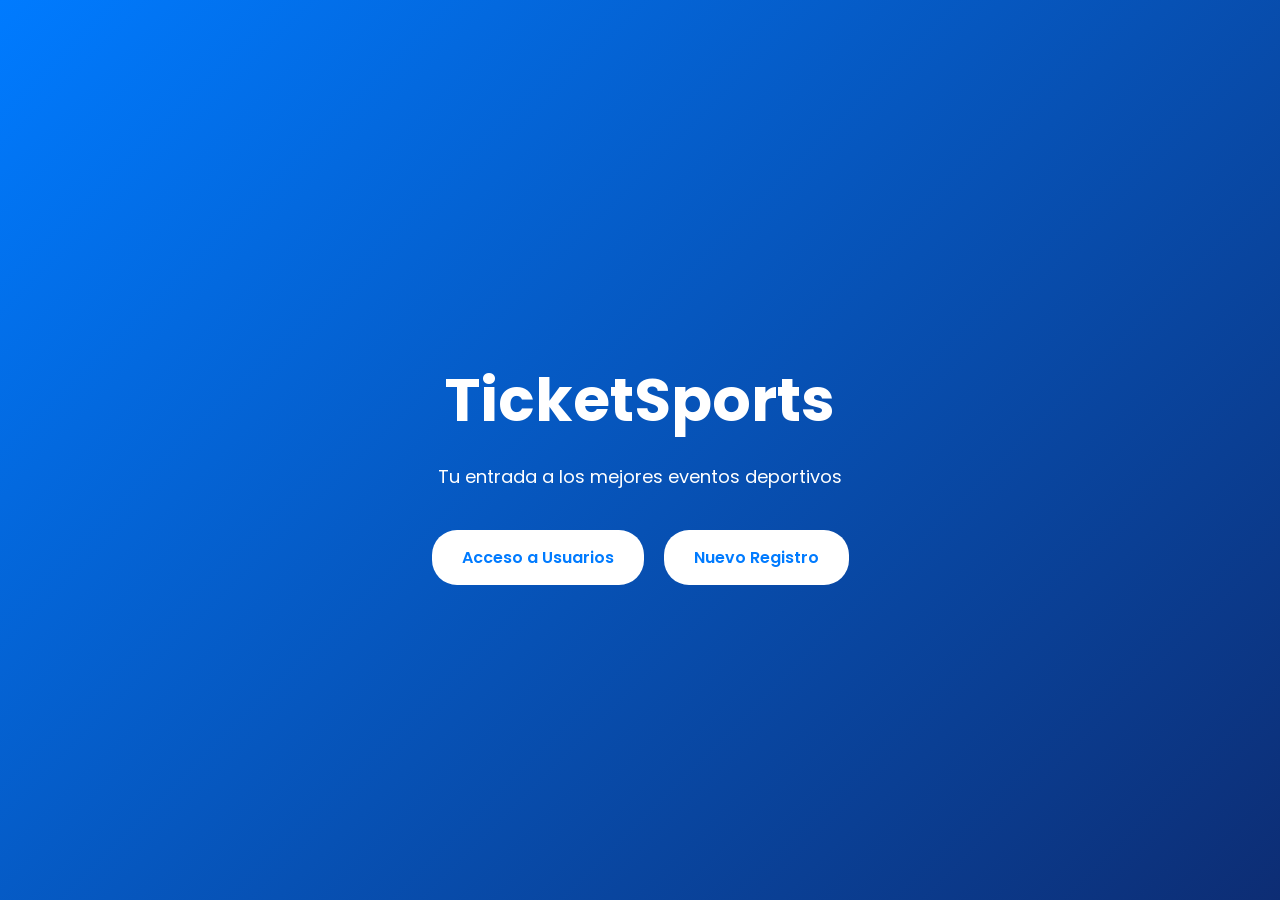
<file: 1. Pagina de inicio/index.html>
<style>
@import url('https://fonts.googleapis.com/css2?family=Poppins:wght@400;500;600;700;800&display=swap');
</style>

<!DOCTYPE html>      
<html lang="es">

<head>
    <meta charset="UTF-8">
    <meta name="viewport" content="width=device-width, initial-scale=1.0">
    <title>Inicio - TicketSports</title>          
    <link rel="stylesheet" href="style.css">        
</head>

<body>

    <div class="inicio-container">   

        <h1>TicketSports</h1>
        <p>Tu entrada a los mejores eventos deportivos</p>

        <div class="botones">
            <a href="../2. Acceso de usuarios/index.html" class="btn">Acceso a Usuarios</a>
            <a href="../3. Registro de nuevos usuarios/index.html" class="btn">Nuevo Registro</a>
        </div>

    </div>

</body>
</html>
</file>
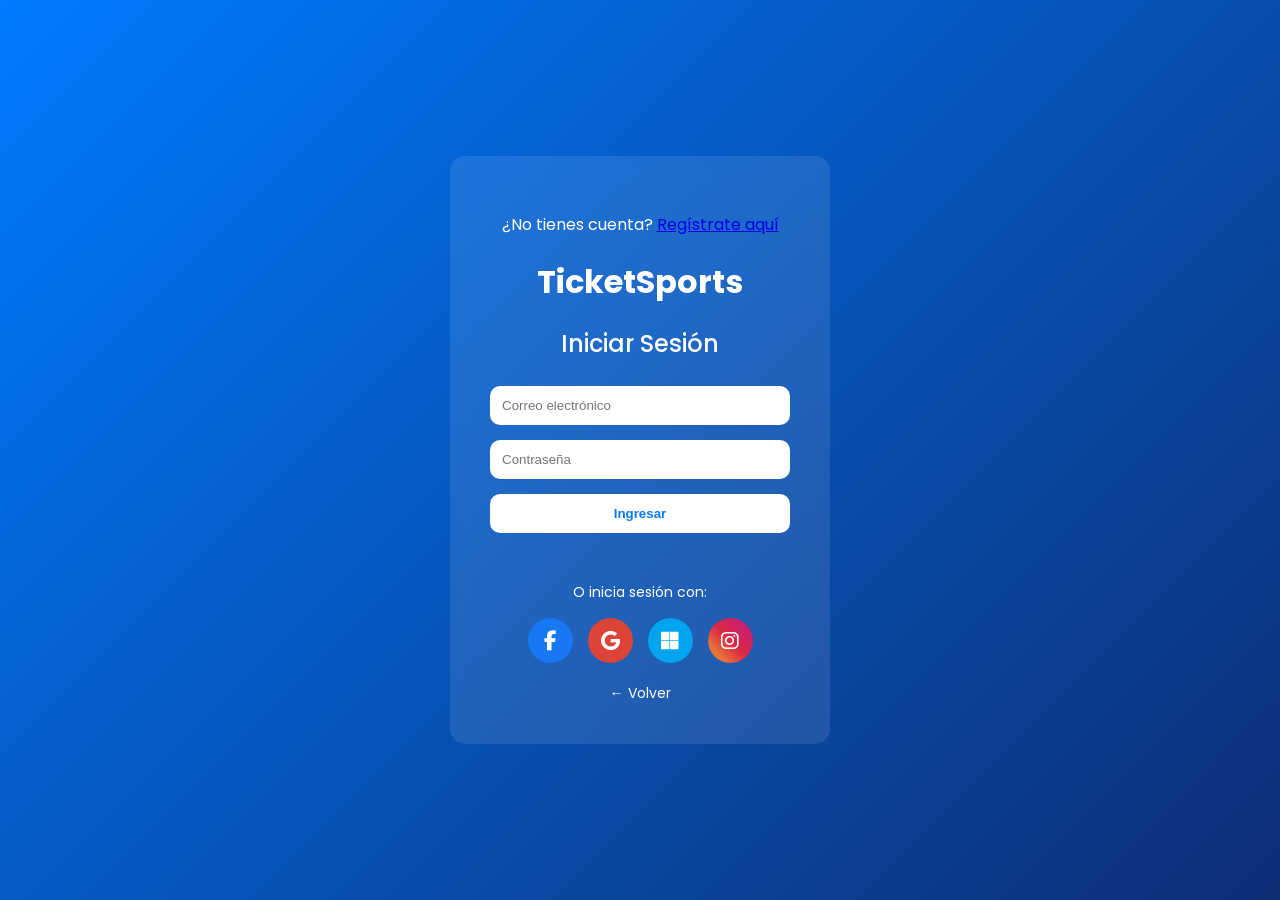
<file: 2. Acceso de usuarios/index.html>
<style>
@import url('https://fonts.googleapis.com/css2?family=Poppins:wght@400;500;600;700;800&display=swap');
</style>

<!DOCTYPE html>
<html lang="es">

<head>
    <meta charset="UTF-8">
    <meta name="viewport" content="width=device-width, initial-scale=1.0">
    <title>Acceso - TicketSports</title>
    <link rel="stylesheet" href="style.css">

    <link rel="stylesheet"
    href="https://cdnjs.cloudflare.com/ajax/libs/font-awesome/6.5.1/css/all.min.css">
</head>

<body>

    <div class="login-container">
        <p class="registro-link">
            ¿No tienes cuenta? 
            <a href="../3. Registro de nuevos usuarios/index.html">Regístrate aquí</a>
        </p>

        <h1>TicketSports</h1>
        <h2>Iniciar Sesión</h2>

        <form id="form-login">
            <input type="email" id="correo" placeholder="Correo electrónico" required>
            <input type="password" id="password" placeholder="Contraseña" required>

            <button type="submit">Ingresar</button>

            <div class="social-login">
    <p>O inicia sesión con:</p>

    <div class="social-icons">
        <a href="#" class="facebook">
            <i class="fab fa-facebook-f"></i>
        </a>

        <a href="#" class="google">
            <i class="fab fa-google"></i>
        </a>

        <a href="#" class="microsoft">
            <i class="fab fa-microsoft"></i>
        </a>

        <a href="#" class="instagram">
            <i class="fab fa-instagram"></i>
        </a>
    </div>
</div>
        </form>

        <p id="mensaje"></p>

        <a href="../1. Pagina de inicio/index.html" class="volver">← Volver</a>

    </div>

    <script src="script.js"></script>
</body>
</html>
</file>
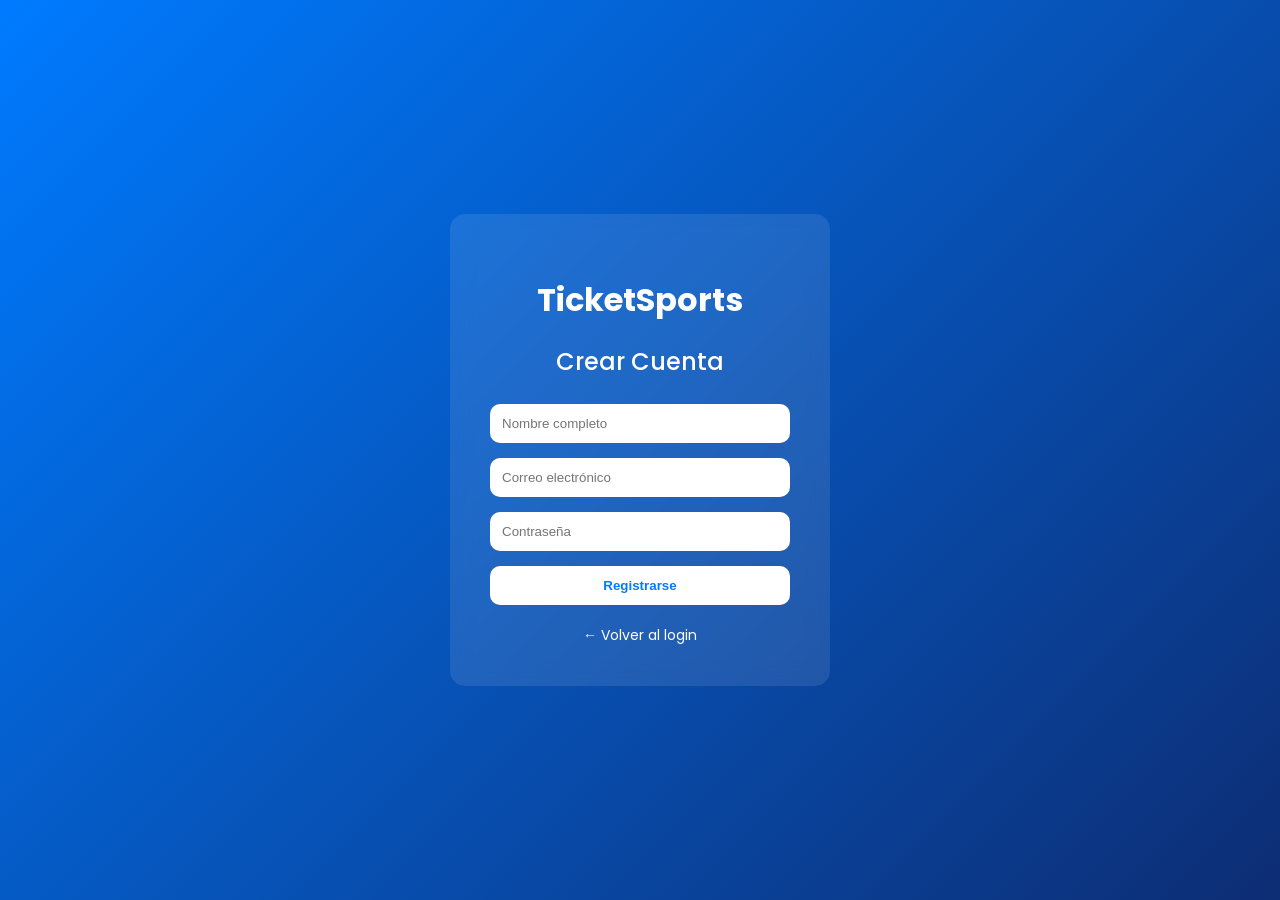
<file: 3. Registro de nuevos usuarios/index.html>
<style>
@import url('https://fonts.googleapis.com/css2?family=Poppins:wght@400;500;600;700;800&display=swap');
</style>

<!DOCTYPE html>
<html lang="es">

<head>
    <meta charset="UTF-8">
    <meta name="viewport" content="width=device-width, initial-scale=1.0">
    <title>Registro - TicketSports</title>
    <link rel="stylesheet" href="style.css">
</head>
<body>

    <div class="registro-container">

        <h1>TicketSports</h1>
        <h2>Crear Cuenta</h2>

        <form id="form-registro">
            <input type="text" id="nombre" placeholder="Nombre completo" required>
            <input type="email" id="correo" placeholder="Correo electrónico" required>
            <input type="password" id="password" placeholder="Contraseña" required>

            <button type="submit">Registrarse</button>
        </form>

        <p id="mensaje"></p>

        <a href="../2. Acceso de usuarios/index.html" class="volver">← Volver al login</a>

    </div>

    <script src="script.js"></script>
</body>
</html>
</file>
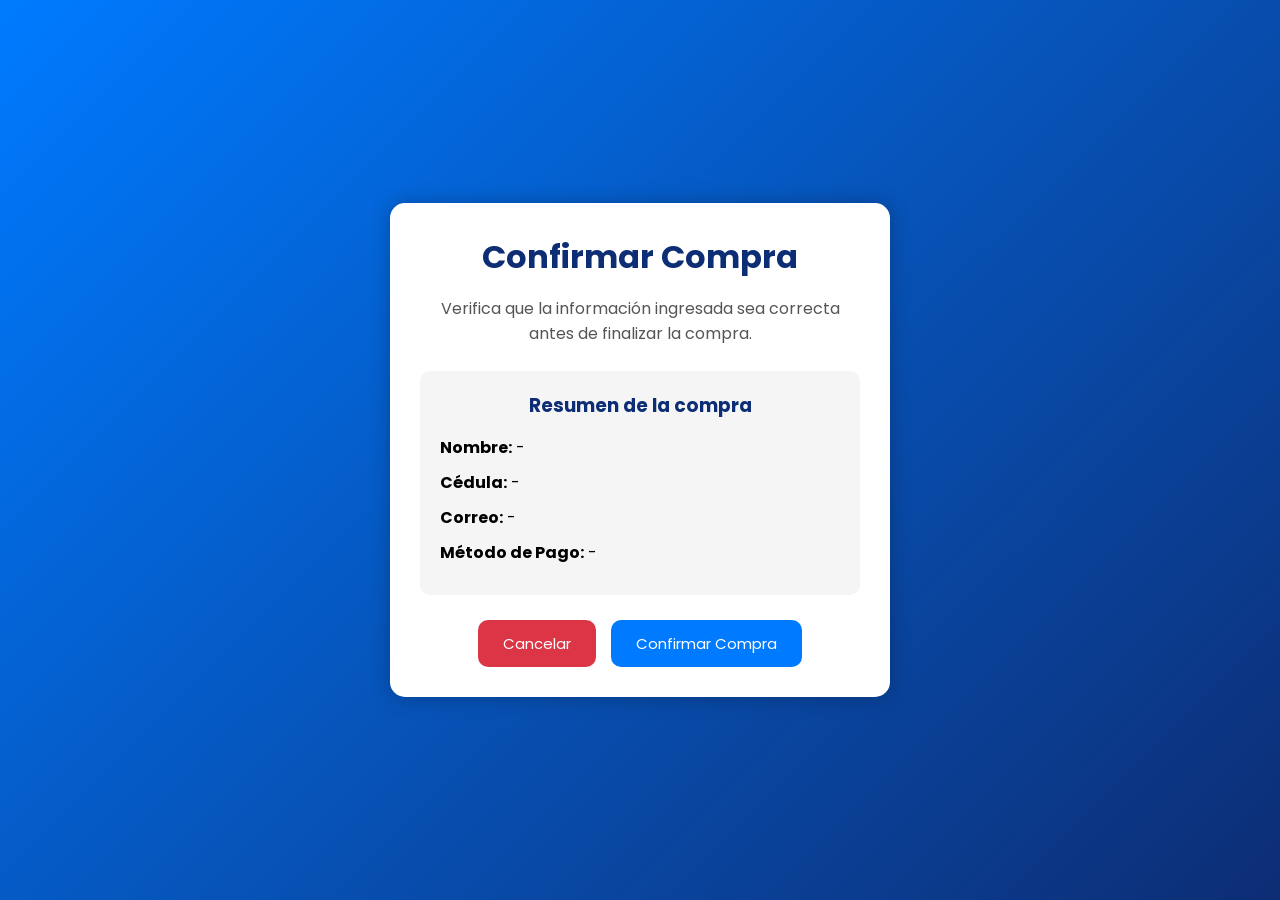
<file: 6. Confirmación de compra/index.html>
<!DOCTYPE html>
<html lang="es">

<head>
    <meta charset="UTF-8">
    <meta name="viewport" content="width=device-width, initial-scale=1.0">
    <title>Confirmación de Compra - TicketSports</title>
    <link rel="stylesheet" href="style.css">
</head>

<body>

    <div class="contenedor">

        <h1>Confirmar Compra</h1>

        <p class="descripcion">
            Verifica que la información ingresada sea correcta antes de finalizar la compra.
        </p>

    <div class="resumen">

        <h3>Resumen de la compra</h3>

        <p>
            <strong>Nombre:</strong>
            <span id="nombreResumen"></span>
        </p>

        <p>
            <strong>Cédula:</strong>
            <span id="cedulaResumen"></span>
        </p>

        <p>
            <strong>Correo:</strong>
            <span id="correoResumen"></span>
        </p>

        <p>
            <strong>Método de Pago:</strong>
            <span id="pagoResumen"></span>
        </p>

    </div>

        <div class="botones">

            <button id="cancelar">
                Cancelar
            </button>

            <button id="confirmar">
                Confirmar Compra
            </button>

        </div>

    </div>

    <!-- Ventana de éxito -->

    <div id="modalExito" class="modal">

        <div class="modal-content">

            <h2>✅ Compra realizada con éxito</h2>

            <p>
                Gracias por utilizar TicketSports.
            </p>

            <button id="cerrarModal">
                Aceptar
            </button>

        </div>

    </div>

    <script src="script.js"></script>

</body>

</html>
</file>
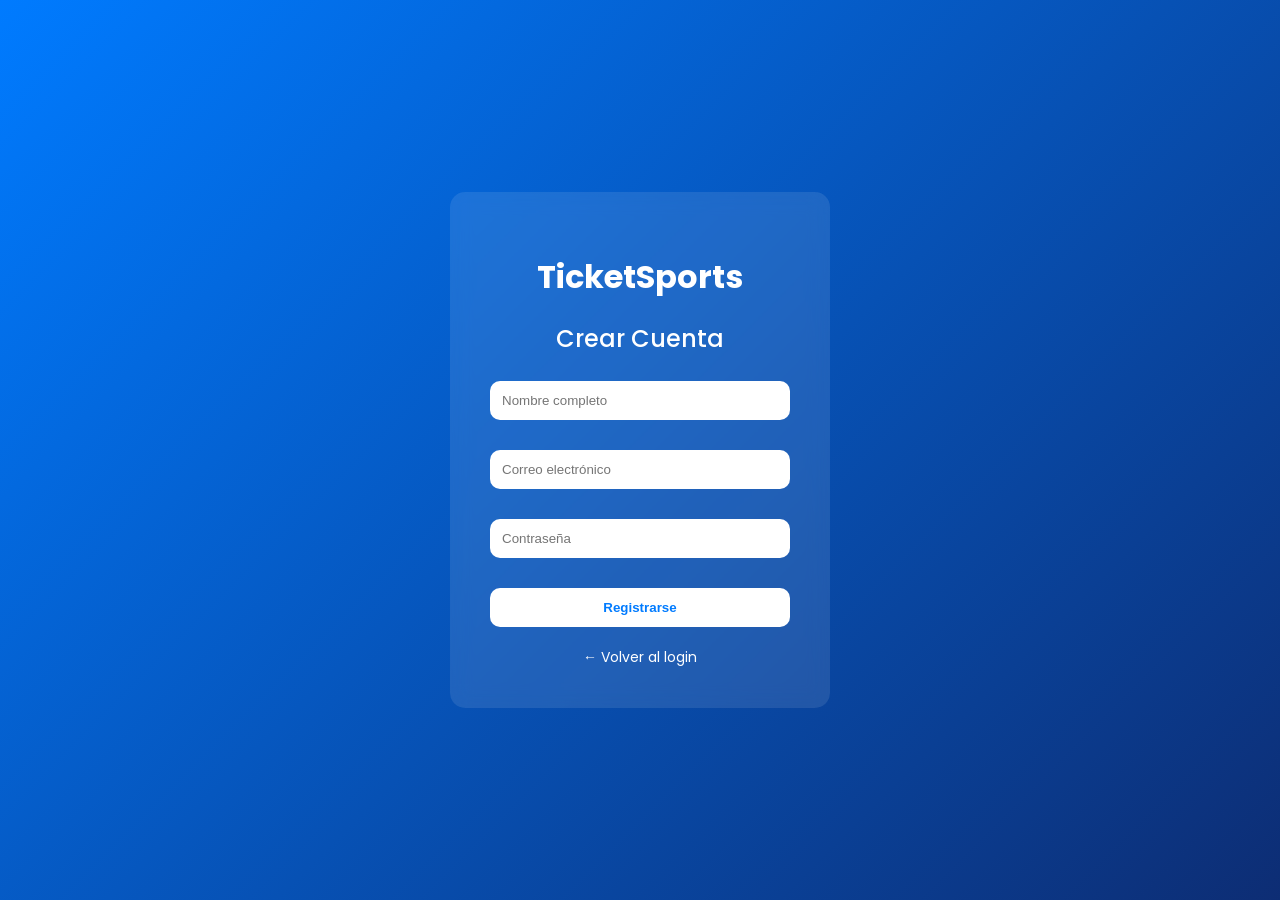
<file: sistema-venta-boletos/3. Registro de nuevos usuarios/index.html>
<style>
@import url('https://fonts.googleapis.com/css2?family=Poppins:wght@400;500;600;700;800&display=swap');
</style>

<!DOCTYPE html>
<html lang="es">

<head>
    <meta charset="UTF-8">
    <meta name="viewport" content="width=device-width, initial-scale=1.0">
    <title>Registro - TicketSports</title>
    <link rel="stylesheet" href="style.css">
</head>
<body>

    <div class="registro-container">

        <h1>TicketSports</h1>
        <h2>Crear Cuenta</h2>

        <form id="form-registro">
            <input type="text" id="nombre" placeholder="Nombre completo" required>
            <span id="errorNombre" class="mensaje-error" style="color:red; font-size: 12px;"></span>
            <input type="email" id="correo" placeholder="Correo electrónico" required>
            <span id="errorCorreo" class="mensaje-error" style="color:red; font-size: 12px;"></span>
            <input type="password" id="password" placeholder="Contraseña" required>
            <span id="errorPassword" class="mensaje-error" style="color:red; font-size: 12px;"></span>

            <button type="submit">Registrarse</button>
        </form>

        <p id="mensaje"></p>

        <a href="../2. Acceso de usuarios/index.html" class="volver">← Volver al login</a>

    </div>

    <script src="script.js"></script>
</body>
</html>
</file>
<file: 1. Pagina de inicio/style.css>
@import url('https://fonts.googleapis.com/css2?family=Poppins:wght@400;600;800&display=swap');

body {
    margin: 0;        /* Quita el espacio en blanco natural alrededor de la web */   
    font-family: "Poppins", sans-serif;             /* Define el tipo de letra */
    background: linear-gradient(135deg, #007BFF, #0d2d74);  /*Crea ese fondo elegante que pasa de un azul claro a un azul oscuro.*/
    height: 100vh;
    display: flex;
    justify-content: center;
    align-items: center;
    color: white;
}

.inicio-container {
    text-align: center;
}

h1 {
    font-size: 60px;
    margin-bottom: 10px;
}

p {
    font-size: 18px;
    margin-bottom: 40px;
}

.botones {
    display: flex;
    gap: 20px;
    justify-content: center;
}

.btn {
    padding: 15px 30px;         /* Quita el relleno interno */
    background-color: white;
    color: #007BFF;
    text-decoration: none;
    font-weight: 600;
    border-radius: 25px;
    transition: 0.3s;
}

.btn:hover {
    background-color: #0d2d74;
    color: white;
}
</file>
<file: 2. Acceso de usuarios/style.css>
@import url('https://fonts.googleapis.com/css2?family=Poppins:wght@400;600;800&display=swap');

body {
    margin: 0;
    font-family: "Poppins", sans-serif;
    background: linear-gradient(135deg, #007BFF, #0d2d74);
    height: 100vh;
    display: flex;
    justify-content: center;
    align-items: center;
    color: white;
}

.login-container {
    background: rgba(255,255,255,0.1);
    padding: 40px;
    border-radius: 15px;
    text-align: center;
    backdrop-filter: blur(10px);
    width: 300px;
}

h1 {
    margin-bottom: 5px;
}

h2 {
    margin-bottom: 25px;
    font-weight: 500;
}

form {
    display: flex;
    flex-direction: column;
    gap: 15px;
}

input {
    padding: 12px;
    border-radius: 10px;
    border: none;
    outline: none;
}

button {
    padding: 12px;
    border: none;
    border-radius: 10px;
    background-color: white;
    color: #007BFF;
    font-weight: 600;
    cursor: pointer;
}

button:hover {
    background-color: #0d2d74;
    color: white;
}

#mensaje {
    margin-top: 15px;
    font-size: 14px;
}

.volver {
    display: block;
    margin-top: 20px;
    color: white;
    text-decoration: none;
    font-size: 14px;
}

/* Redes sociales */

.social-login {
    margin-top: 20px;
}

.social-login p {
    margin-bottom: 15px;
    font-size: 14px;
    color: white;
}

.social-icons {
    display: flex;
    justify-content: center;
    gap: 15px;
}

.social-icons a {
    width: 45px;
    height: 45px;
    border-radius: 50%;
    text-decoration: none;

    display: flex;
    justify-content: center;
    align-items: center;

    font-size: 20px;
    color: white;

    transition: all 0.3s ease;
}

.facebook {
    background: #1877F2;
}

.google {
    background: #DB4437;
}

.microsoft {
    background: #00A4EF;
}

.instagram {
    background: linear-gradient(
        45deg,
        #f09433,
        #e6683c,
        #dc2743,
        #cc2366,
        #bc1888
    );
}

.social-icons a:hover {
    transform: scale(1.15);
    box-shadow: 0 0 15px rgba(255,255,255,0.5);
}
</file>
<file: 3. Registro de nuevos usuarios/style.css>
@import url('https://fonts.googleapis.com/css2?family=Poppins:wght@400;600;800&display=swap');

body {
    margin: 0;
    font-family: "Poppins", sans-serif;
    background: linear-gradient(135deg, #007BFF, #0d2d74);
    height: 100vh;
    display: flex;
    justify-content: center;
    align-items: center;
    color: white;
}

.registro-container {
    background: rgba(255,255,255,0.1);
    padding: 40px;
    border-radius: 15px;
    text-align: center;
    backdrop-filter: blur(10px);
    width: 300px;
}

h1 {
    margin-bottom: 5px;
}

h2 {
    margin-bottom: 25px;
    font-weight: 500;
}

form {
    display: flex;
    flex-direction: column;
    gap: 15px;
}

input {
    padding: 12px;
    border-radius: 10px;
    border: none;
    outline: none;
}

button {
    padding: 12px;
    border: none;
    border-radius: 10px;
    background-color: white;
    color: #007BFF;
    font-weight: 600;
    cursor: pointer;
}

button:hover {
    background-color: #0d2d74;
    color: white;
}

#mensaje {
    margin-top: 15px;
    display: none;
    font-weight: 600;
}

.volver {
    display: block;
    margin-top: 20px;
    color: white;
    text-decoration: none;
    font-size: 14px;
}
</file>
<file: 6. Confirmación de compra/style.css>
@import url('https://fonts.googleapis.com/css2?family=Poppins:wght@400;500;700&display=swap');

*{
    margin:0;
    padding:0;
    box-sizing:border-box;
    font-family:'Poppins',sans-serif;
}

body{

    background: linear-gradient(135deg,#007BFF,#0d2d74);

    min-height:100vh;

    display:flex;
    justify-content:center;
    align-items:center;
}

.contenedor{

    background:white;

    width:500px;
    max-width:90%;

    padding:30px;

    border-radius:15px;

    box-shadow:0 0 20px rgba(0,0,0,.25);

    text-align:center;
}

h1{

    color:#0d2d74;

    margin-bottom:15px;
}

.descripcion{

    color:#555;

    margin-bottom:25px;
}

.resumen{

    background:#f5f5f5;

    padding:20px;

    border-radius:10px;

    text-align:left;

    margin-bottom:25px;
}

.resumen h3{

    text-align:center;

    margin-bottom:15px;

    color:#0d2d74;
}

.resumen p{

    margin:10px 0;
}

.botones{

    display:flex;

    justify-content:center;

    gap:15px;
}

button{

    border:none;

    padding:12px 25px;

    border-radius:10px;

    cursor:pointer;

    font-size:15px;
}

#cancelar{

    background:#dc3545;
    color:white;
}

#confirmar{

    background:#007BFF;
    color:white;
}

#confirmar:hover{

    background:#0d2d74;
}

.modal{

    display:none;

    position:fixed;

    top:0;
    left:0;

    width:100%;
    height:100%;

    background:rgba(0,0,0,.7);

    justify-content:center;
    align-items:center;

    z-index:9999;
}

.modal-content{

    background:white;

    width:400px;
    max-width:90%;

    padding:30px;

    border-radius:15px;

    text-align:center;
}

.modal-content h2{

    color:green;

    margin-bottom:15px;
}

#cerrarModal{

    margin-top:15px;

    background:#007BFF;

    color:white;
}
</file>
<file: sistema-venta-boletos/3. Registro de nuevos usuarios/style.css>
@import url('https://fonts.googleapis.com/css2?family=Poppins:wght@400;600;800&display=swap');

body {
    margin: 0;
    font-family: "Poppins", sans-serif;
    background: linear-gradient(135deg, #007BFF, #0d2d74);
    height: 100vh;
    display: flex;
    justify-content: center;
    align-items: center;
    color: white;
}

.registro-container {
    background: rgba(255,255,255,0.1);
    padding: 40px;
    border-radius: 15px;
    text-align: center;
    backdrop-filter: blur(10px);
    width: 300px;
}

h1 {
    margin-bottom: 5px;
}

h2 {
    margin-bottom: 25px;
    font-weight: 500;
}

form {
    display: flex;
    flex-direction: column;
    gap: 15px;
}

input {
    padding: 12px;
    border-radius: 10px;
    border: none;
    outline: none;
}

button {
    padding: 12px;
    border: none;
    border-radius: 10px;
    background-color: white;
    color: #007BFF;
    font-weight: 600;
    cursor: pointer;
}

button:hover {
    background-color: #0d2d74;
    color: white;
}

#mensaje {
    margin-top: 15px;
    display: none;
    font-weight: 600;
}

.volver {
    display: block;
    margin-top: 20px;
    color: white;
    text-decoration: none;
    font-size: 14px;
}
</file>
